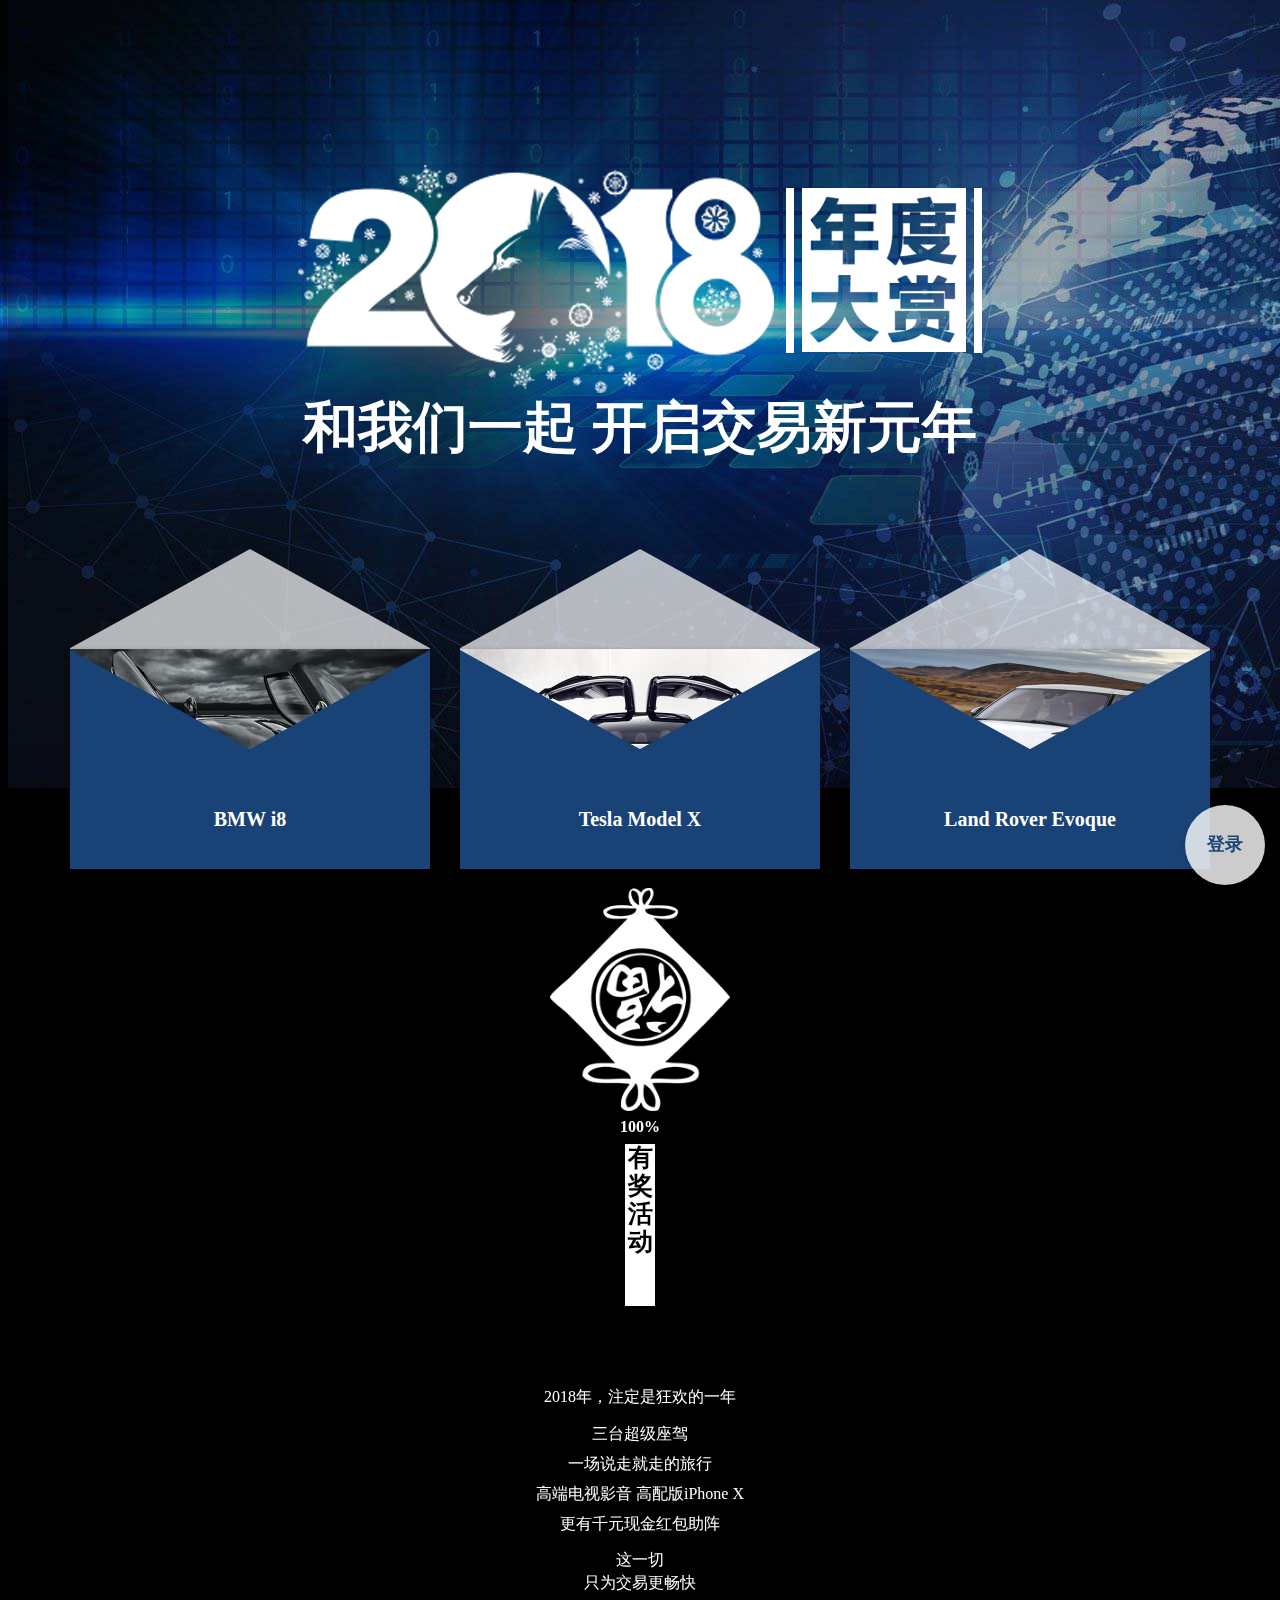
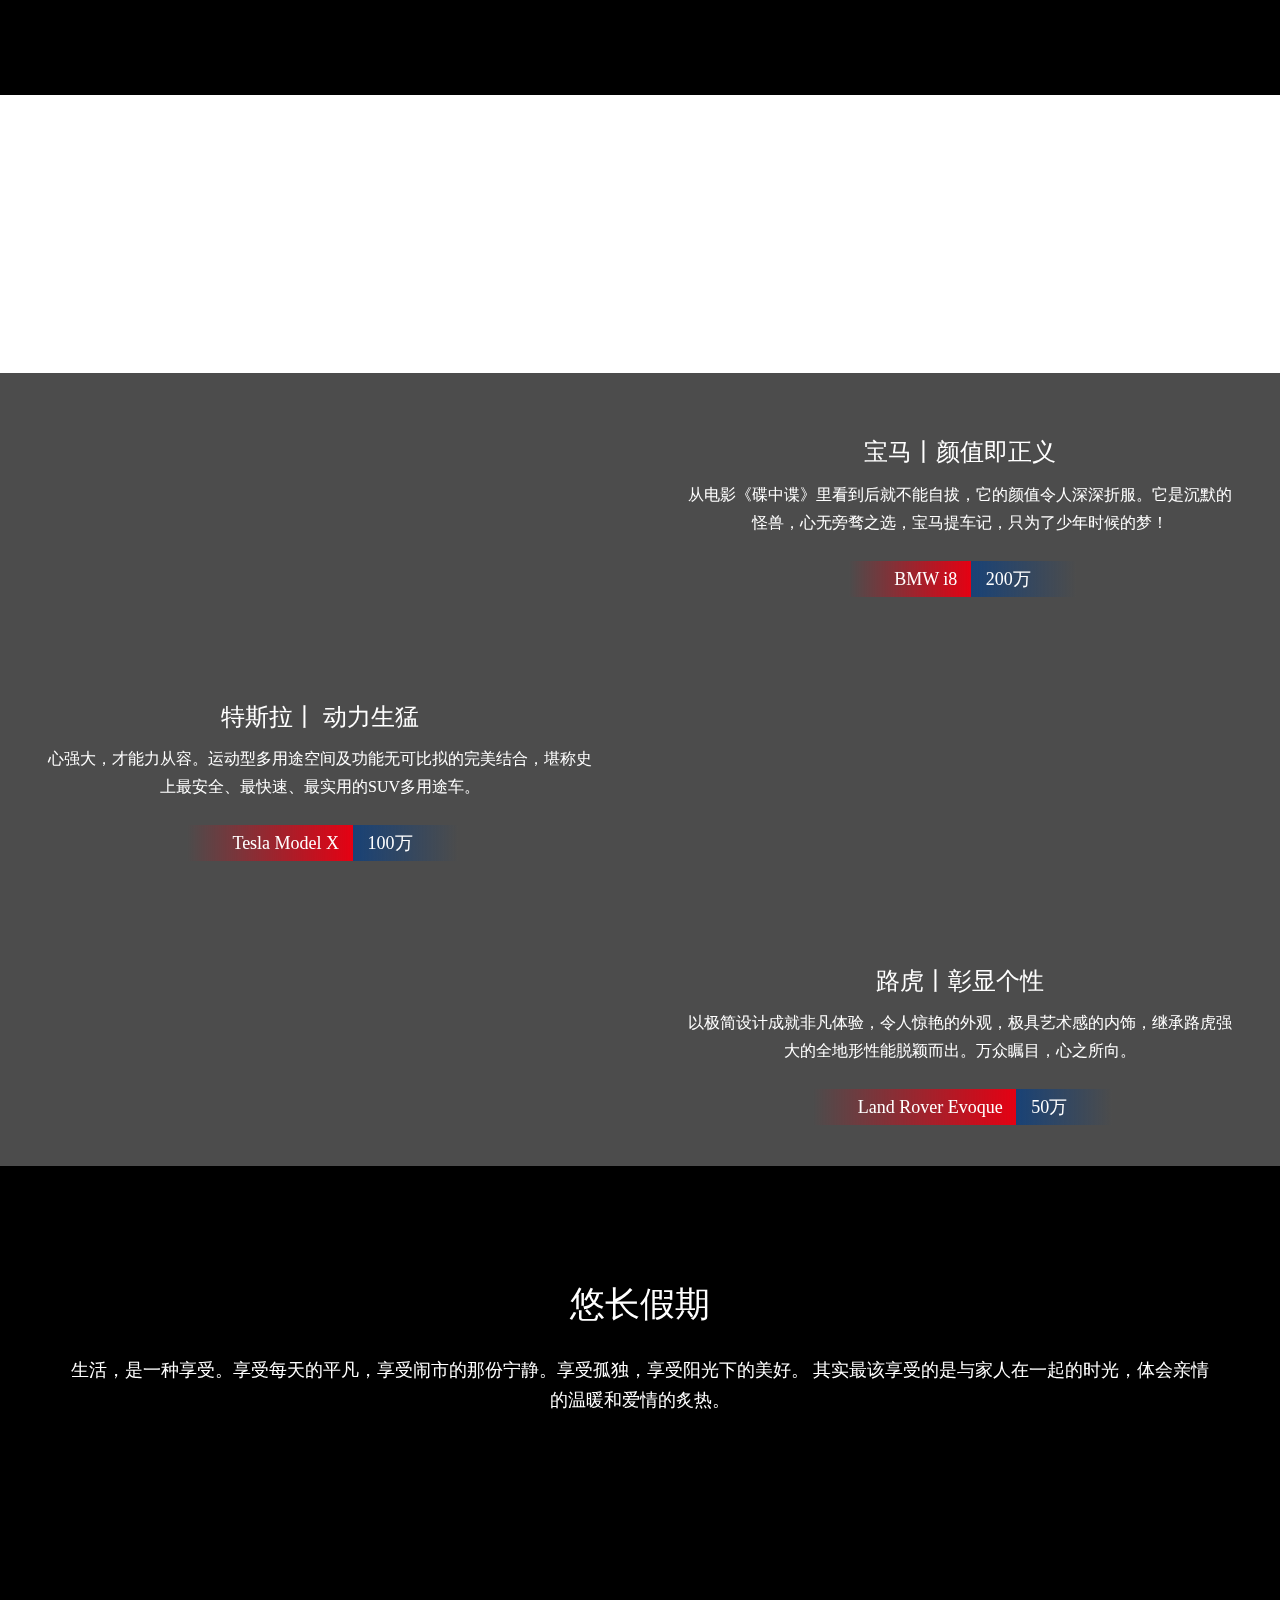
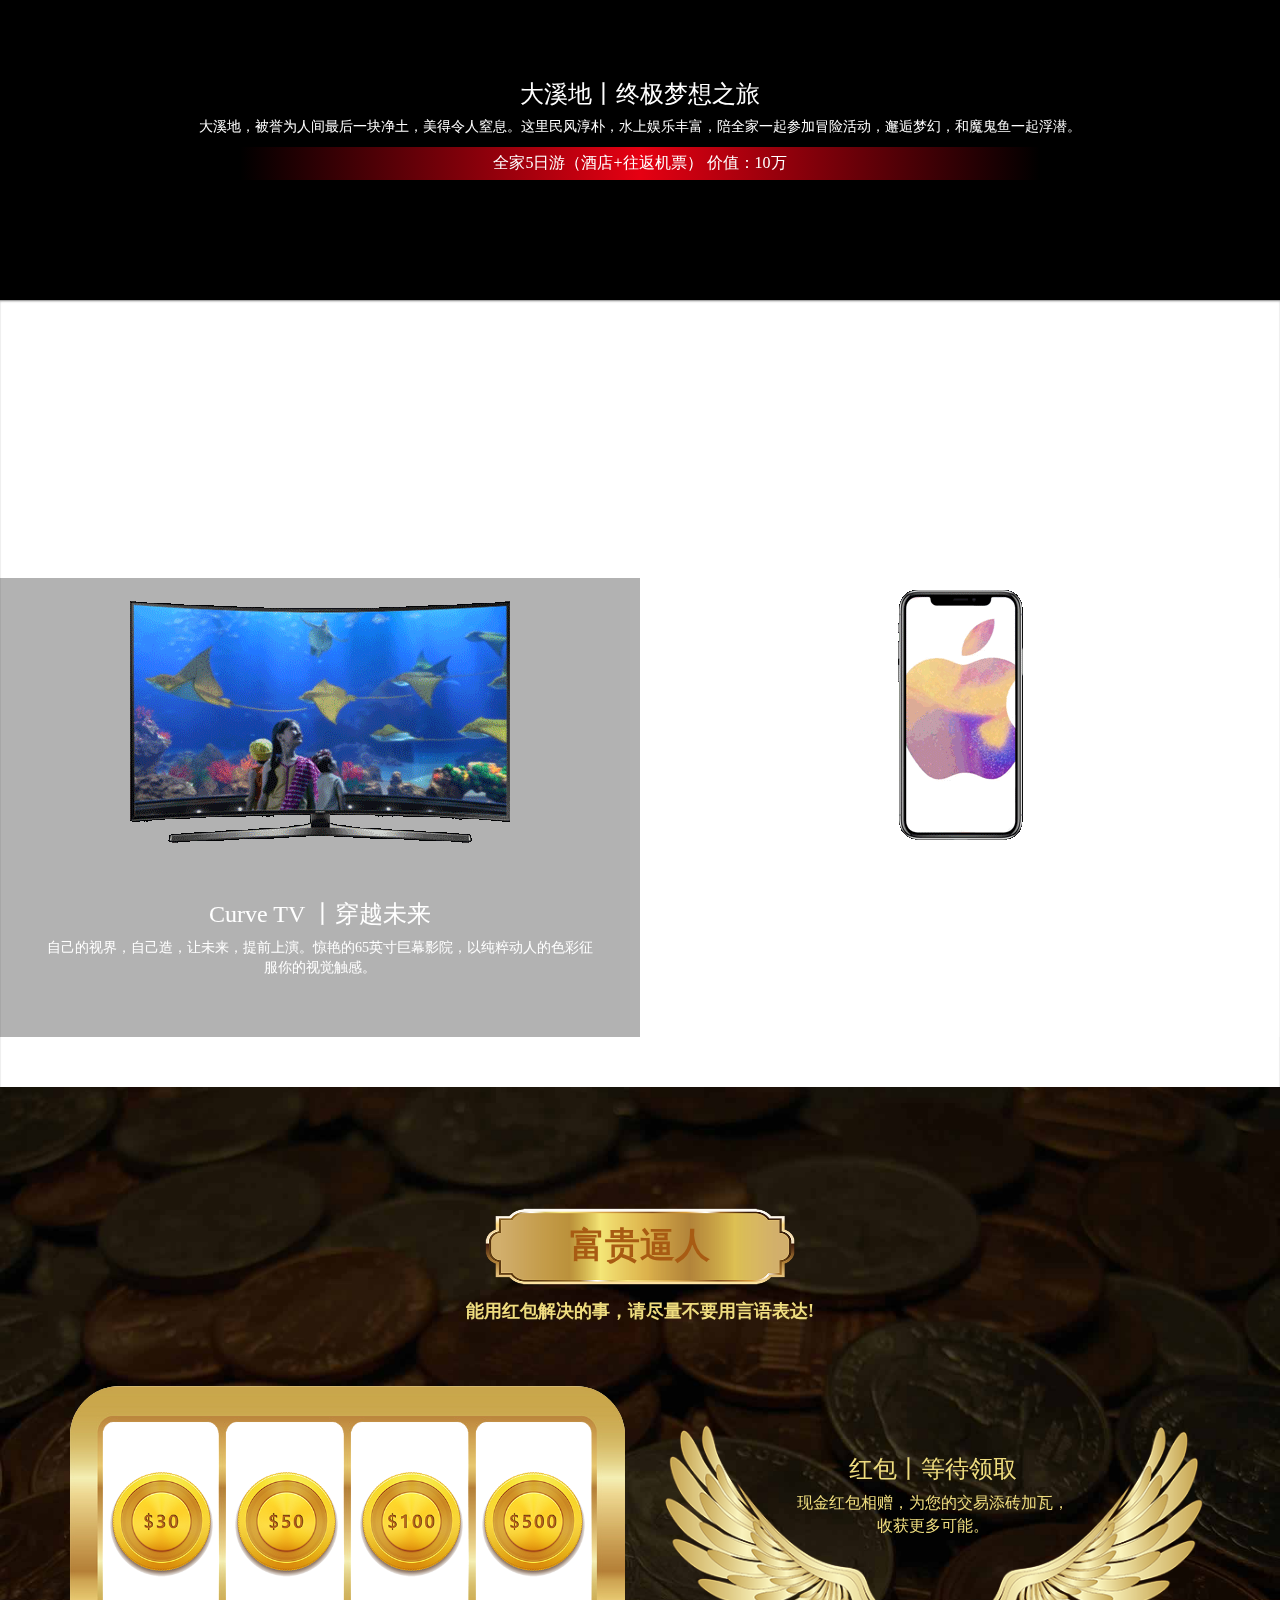
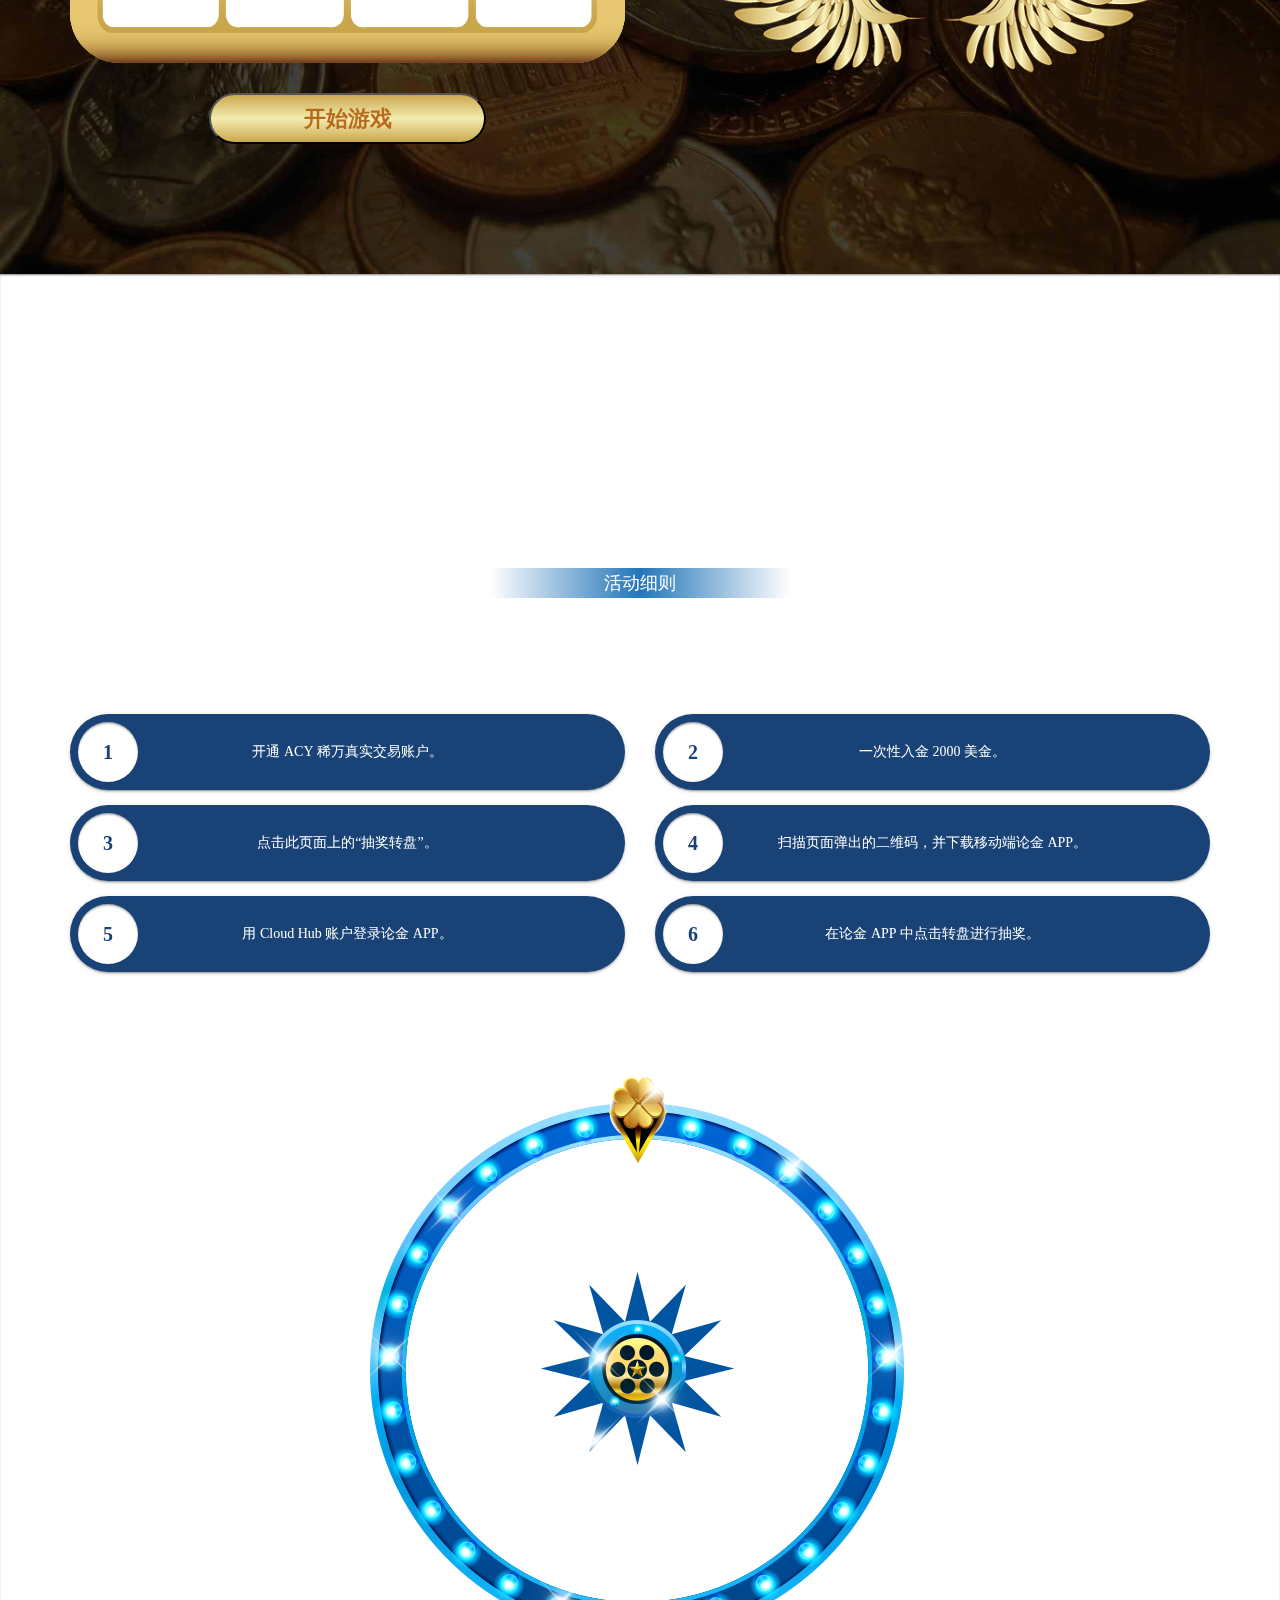
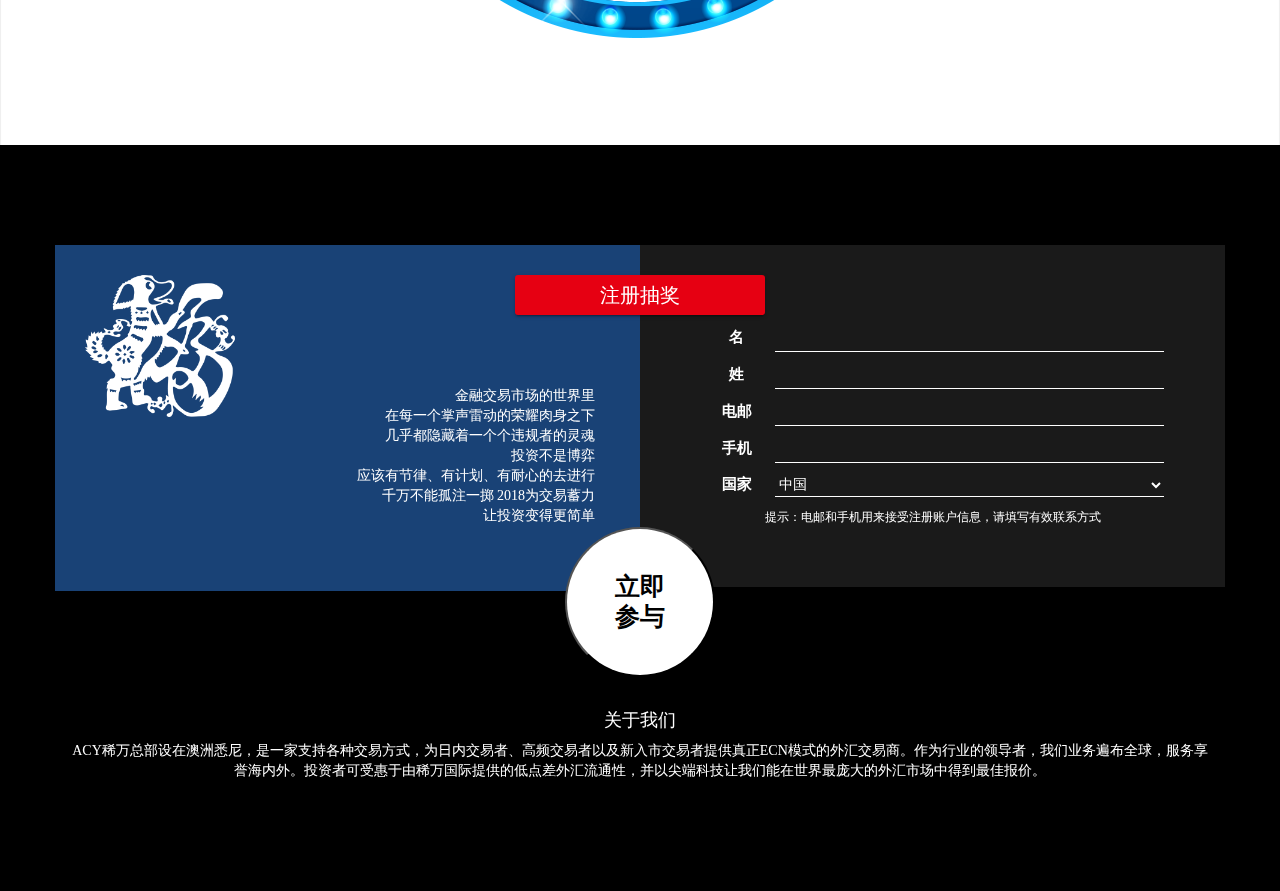
<file: 2018-annual-reward/index.html>
<!DOCTYPE html>
<html>

<head>
    <meta charset="UTF-8">
    <meta name="viewport" content="width=device-width, initial-scale=1.0">
    <link rel="stylesheet" href="https://maxcdn.bootstrapcdn.com/bootstrap/3.3.7/css/bootstrap.min.css">
    <link rel="stylesheet" href="main.css">
    <script src="https://ajax.googleapis.com/ajax/libs/jquery/3.2.1/jquery.min.js"></script>
    <script src="https://maxcdn.bootstrapcdn.com/bootstrap/3.3.7/js/bootstrap.min.js"></script>
    <script type="text/javascript" src="http://api.acytest.com:6001/socket.io/socket.io.js"></script>
    <script src="./app.js"></script>
</head>

<body>

    <section class="section1">
        <video autoplay loop class="hidden-xs">
            <source src="http://1253488992.vod2.myqcloud.com/2e510092vodgzp1253488992/d8e5ffc14564972819198709694/CalEEoac4b0A.mp4" type="video/mp4">
        </video>
        <div class="header">
            <img src="./image/2018.png" alt="">
        </div>
        <h2>和我们一起 开启交易新元年</h2>
        <div class="container">
            <div class="row">
                <div class="col-sm-4 envelop">
                    <div class="envelop-top">
                        <img src="./image/envelop_top.png" alt="" class="img-responsive card">
                    </div>
                    <div class="evelop-bottom">
                        <img src="./image/card1.jpg" alt="" class="img-responsive card">
                        <img src="./image/envelop_bottom.png" alt="" class="img-responsive front">
                        <div class="name">BMW i8</div>
                    </div>
                </div>
                <div class="col-sm-4">
                    <div class="envelop-top">
                        <img src="./image/envelop_top.png" alt="" class="img-responsive">
                    </div>
                    <div class="evelop-bottom">
                        <img src="./image/card2.jpg" alt="" class="img-responsive card">
                        <img src="./image/envelop_bottom.png" alt="" class="img-responsive front">
                        <div class="name">Tesla Model X</div>
                    </div>
                </div>
                <div class="col-sm-4">
                    <div class="envelop-top">
                        <img src="./image/envelop_top.png" alt="" class="img-responsive card">
                    </div>
                    <div class="evelop-bottom">
                        <img src="./image/card3.jpg" alt="" class="img-responsive card">
                        <img src="./image/envelop_bottom.png" alt="" class="img-responsive front">
                        <div class="name">Land Rover Evoque</div>
                    </div>
                </div>
            </div>
        </div>
    </section>
    <section class="section2">
        <div class="fu">
            <img src="./image/fu.png" alt="" class="img-responsive">
        </div>
        <div class="">
            <div class="fu-mid rotate-y">100%</div>
            <div class="fu-bottom">
                有
                <br> 奖
                <br> 活
                <br> 动
            </div>
        </div>
        <div class="description">
            <div>
                2018年，注定是狂欢的一年
            </div>
            <ul>
                <li>三台超级座驾</li>
                <li>一场说走就走的旅行</li>
                <li>高端电视影音 高配版iPhone X</li>
                <li>更有千元现金红包助阵</li>
            </ul>
            <div>
                这一切
            </div>
            <div>
                只为交易更畅快
            </div>
        </div>
    </section>
    <section class="reward speed">
        <div class="container">
            <h2>速度与激情</h2>
            <h4>这是一种优质生活方式的表达、一种格调与品位的象征、一种风格的追求，更是一种生活态度。拥有它才能驾驭它！</h4>
        </div>

        <div class="row">
            <div class="col-md-6">
                <video loop class="videoshow hidden-xs">
                    <source src="http://1253488992.vod2.myqcloud.com/2e510092vodgzp1253488992/c2128b024564972819238688892/QE5a9AN76VgA.mp4" type="video/mp4">
                </video>
                <img src="./image/card1.jpg" alt="" class="img-responsive hidden-sm hidden-md hidden-lg">
            </div>
            <div class="col-md-6">
                <div class="word">
                    <h3>宝马丨颜值即正义</h3>
                    <p>
                        从电影《碟中谍》里看到后就不能自拔，它的颜值令人深深折服。它是沉默的怪兽，心无旁骛之选，宝马提车记，只为了少年时候的梦！
                    </p>
                    <div>
                        <span class="item">BMW i8</span>
                        <span class="price">200万</span>
                    </div>
                </div>
            </div>
        </div>
        <div class="row">
            <div class="col-md-6 hidden-sm hidden-xs">
                <div class="word">
                    <h3>特斯拉丨 动力生猛</h3>
                    <p>
                        心强大，才能力从容。运动型多用途空间及功能无可比拟的完美结合，堪称史上最安全、最快速、最实用的SUV多用途车。
                    </p>
                    <div>
                        <span class="item">Tesla Model X</span>
                        <span class="price">100万</span>
                    </div>
                </div>
            </div>
            <div class="col-md-6">
                <video loop class="videoshow hidden-xs">
                    <source src="http://1253488992.vod2.myqcloud.com/2e510092vodgzp1253488992/44054d4d4564972819240561951/fpIzApKAKBUA.mp4" type="video/mp4">
                </video>
                <img src="./image/card2.jpg" alt="" class="img-responsive hidden-sm hidden-md hidden-lg">
            </div>
            <div class="col-md-6 hidden-md hidden-lg">
                <div class="word">
                    <h3>特斯拉丨 动力生猛</h3>
                    <p>
                        心强大，才能力从容。运动型多用途空间及功能无可比拟的完美结合，堪称史上最安全、最快速、最实用的SUV多用途车。
                    </p>
                    <div>
                        <span class="item">Tesla Model X</span>
                        <span class="price">100万</span>
                    </div>
                </div>
            </div>
        </div>
        <div class="row">
            <div class="col-md-6">
                <video loop class="videoshow hidden-xs">
                    <source src="http://1253488992.vod2.myqcloud.com/2e510092vodgzp1253488992/c3fa8b3a4564972819238727656/sNjHVme8TvUA.mp4" type="video/mp4">
                </video>
                <img src="./image/card3.jpg" alt="" class="img-responsive hidden-sm hidden-md hidden-lg">
            </div>
            <div class="col-md-6">
                <div class="word">
                    <h3>路虎丨彰显个性</h3>
                    <p>
                        以极简设计成就非凡体验，令人惊艳的外观，极具艺术感的内饰，继承路虎强大的全地形性能脱颖而出。万众瞩目，心之所向。
                    </p>
                    <div>
                        <span class="item">Land Rover Evoque</span>
                        <span class="price">50万</span>
                    </div>
                </div>

            </div>
        </div>
    </section>
    <section class="reward holiday">
        <div class="container">
            <h2>悠长假期</h2>
            <h4>生活，是一种享受。享受每天的平凡，享受闹市的那份宁静。享受孤独，享受阳光下的美好。 其实最该享受的是与家人在一起的时光，体会亲情的温暖和爱情的炙热。</h4>
            <video class="videoshow hidden-xs" loop>
                <source src="http://1253488992.vod2.myqcloud.com/2e510092vodgzp1253488992/4693f4ba4564972819240697477/BocIG4ztOEcA.mp4" type="video/mp4">
            </video>
            <div class="row hidden-sm hidden-md hidden-lg">
                <img src="./image/dxd.jpg" alt="" class="img-responsive">
            </div>

        </div>
        <div></div>
        <div class="description">
            <h3>大溪地丨终极梦想之旅</h3>
            <p>大溪地，被誉为人间最后一块净土，美得令人窒息。这里民风淳朴，水上娱乐丰富，陪全家一起参加冒险活动，邂逅梦幻，和魔鬼鱼一起浮潜。 </p>
            <div class="highlight">全家5日游（酒店+往返机票） 价值：10万</div>
        </div>
        <!-- <div class="wave wave-left">
            <div class="layer">
                <span class="no1">
                    <img src="./image/wave.png" alt="">
                </span>
                <span class="no2">
                    <img src="./image/wave.png" alt="">
                </span>
                <span class="no3">
                    <img src="./image/wave.png" alt="">
                </span>
            </div>
            <div class="layer layer2">
                <span class="no1">
                    <img src="./image/wave.png" alt="">
                </span>
                <span class="no2">
                    <img src="./image/wave.png" alt="">
                </span>
                <span class="no3">
                    <img src="./image/wave.png" alt="">
                </span>
            </div>
        </div>
        <div class="wave wave-right">
            <div class="layer">
                <span class="no1">
                    <img src="./image/wave.png" alt="">
                </span>
                <span class="no2">
                    <img src="./image/wave.png" alt="">
                </span>
                <span class="no3">
                    <img src="./image/wave.png" alt="">
                </span>
            </div>
            <div class="layer layer2">
                <span class="no1">
                    <img src="./image/wave.png" alt="">
                </span>
                <span class="no2">
                    <img src="./image/wave.png" alt="">
                </span>
                <span class="no3">
                    <img src="./image/wave.png" alt="">
                </span>
            </div>
        </div> -->
    </section>
    <section class="reward life">
        <div class="container">
            <h2>生活大爆炸</h2>
            <h4>科技的进步总是需要一些幻想，那些看似不合实际的想法，往往就是通向未来的钥匙。“梦想还是要有的，万一实现了呢？”</h4>
        </div>
        <div class="row">
            <div class="col-md-6 tv">
                <img src="./image/TV.gif" alt="" class="img-responsive">
                <div class="word">
                    <h3>Curve TV 丨穿越未来</h3>
                    <p>
                        自己的视界，自己造，让未来，提前上演。惊艳的65英寸巨幕影院，以纯粹动人的色彩征服你的视觉触感。
                    </p>

                </div>
            </div>
            <div class="col-md-6 iphone">
                <img src="./image/iphone.gif" alt="" class="img-responsive ">

                <div class="word">
                    <h3>iPhone X 丨十年之约</h3>
                    <p>
                        你好，未来，此刻想与您遇见。最新科技动力，弹指间把握最新科技动态，快人一步享受流畅体验。
                    </p>
                </div>
            </div>
        </div>
    </section>
    <section class="reward money">
        <div class="container">
            <h2>富贵逼人</h2>
            <h4>能用红包解决的事，请尽量不要用言语表达!</h4>
            <div class="row">
                <div class="col-md-6">
                    <div class="game">
                        <img src="./image/border.png" alt="" class="img-responsive">
                        <div class="border">
                            <img src="./image/border.png" alt="" class="img-responsive">
                        </div>
                        <div class="col col1">
                            <img src="./image/30.png" alt="" class="img-responsive">
                            <img src="./image/100.png" alt="" class="img-responsive">
                            <img src="./image/500.png" alt="" class="img-responsive">
                        </div>
                        <div class="col col2">
                            <img src="./image/50.png" alt="" class="img-responsive">
                            <img src="./image/100.png" alt="" class="img-responsive">
                            <img src="./image/500.png" alt="" class="img-responsive">
                        </div>
                        <div class="col col3">
                            <img src="./image/100.png" alt="" class="img-responsive">
                            <img src="./image/100.png" alt="" class="img-responsive">
                            <img src="./image/500.png" alt="" class="img-responsive">
                        </div>
                        <div class="col col4">
                            <img src="./image/500.png" alt="" class="img-responsive">
                            <img src="./image/100.png" alt="" class="img-responsive">
                            <img src="./image/500.png" alt="" class="img-responsive">
                        </div>
                    </div>
                    <div>
                        <button class="start-game">开始游戏</button>
                        <button class="stop-game" style="display:none;">停</button>
                    </div>

                </div>
                <div class="col-md-6">
                    <div class="word">
                        <h3>红包丨等待领取</h3>
                        <p>现金红包相赠，为您的交易添砖加瓦，收获更多可能。</p>

                        <img class="coins2" src="./image/coins2.png" alt="">
                    </div>

                </div>
            </div>
        </div>
    </section>
    <section class="reward process">
        <div class="container">
            <h2>100%有奖活动</h2>
            <h4>凡是每月第一次入金 2,000美金的客户均可进行抽奖！
                <br/> 每人每月可抽奖一次，
                <br/> 心动不如行动，马上开启大奖之旅！
                <br/>
            </h4>
            <div class="terms">
                <h4 data-toggle="collapse" data-target=".detail">活动细则</h4>
                <div class="detail collapse">
                    <h5>年度大赏活动细则</h5>
                    <ul>
                        <li>所有使用银联一次性入金2000美金（或同等金额）以上的交易者均可参加本活动，每月最多可参与一次。</li>
                        <li>活动开始日期为2018年2月1日，截止日期为2018年12月31日。</li>
                        <li>所有参与者均有100%的中奖机会，抽中奖品后会收到相应的邮件通知。</li>
                        <li>抽奖次数会于每月最后1个自然日清空，不累计至下月。</li>
                        <li>ACY稀万 保留活动最终解释权。</li>
                    </ul>
                    <h5>奖品领取细则</h5>
                    <ul>
                        <li>抽中“BMW-i8”、 “Tesla-Model X”、“Land Rover-Evoque”、 “Samsung 65寸 Curve TV”、 “iPhone X 256G”的交易者，需在3个工作日内回复邮件，确认中奖信息。ACY稀万
                            会在收到您回复邮件后的3个工作日内与您联系，并核实兑换奖品， 如3个工作日内无法联系到中奖者，奖品作废。 在活动开始前ACY稀万 并未订购或拥有该奖品，活动截止时，如ACY稀万 无法获得该奖品，会以同等价值结算至中奖者的交易账户中。</li>
                        <li>抽中“大溪地5日豪华游”的交易者需在确认奖项后的“6个月内”出行大溪地，在此之前的门票和酒店住宿均可凭发票报销，最高上限为100,000人民币。</li>
                        <li>抽中“500美元赠金”，“100美元赠金”，“50美元赠金”及“30美元赠金”的交易者，ACY稀万 会于3个工作日内将对应金额结算至您的交易主账户中，赠金可出金。</li>
                    </ul>
                    <ul class="general">
                        <li>凡是每月第一次入金 2000 美金（或同等金额）客户均可进行一次抽奖！</li>
                        <li>ACY稀万 的最低出金金额为50美金。</li>
                        <li>对于客户、代理、或任何有关人员，如ACY稀万 认为（无需解释）滥用活动条款，有权关闭、撤销客户和代理权益。</li>
                    </ul>
                    <div>
                        对于所有参与活动者， ACY稀万 保持随时更改活动政策的条款和权利。任何条款变动 ACY稀万 将通过电子邮件或官方网站发出告示通知所有客户。 如果客户未能定期查看邮件或者官方网站而造成有所损失，ACY稀万 将不承担任何责任。 ACY稀万 保留活动最终解释权。
                    </div>
                    <div data-toggle="collapse" data-target=".detail" class="termclose">
                        <img src="./image/close.png" alt="">
                    </div>
                </div>
            </div>

            <h3>抽奖流程</h3>
            <div class="row">
                <div class="col-md-6">
                    <div class="box">
                        <div class="number midbox">
                            <div class="midcontent">1</div>
                        </div>
                        <div class="word  midbox">
                            <div class="midcontent">
                                开通 ACY 稀万真实交易账户。
                            </div>
                        </div>
                    </div>
                </div>
                <div class="col-md-6">
                    <div class="box">
                        <div class="number midbox">
                            <div class="midcontent">2</div>
                        </div>
                        <div class="word  midbox">
                            <div class="midcontent">
                                一次性入金 2000 美金。
                            </div>
                        </div>
                    </div>
                </div>
                <div class="col-md-6">
                    <div class="box">
                        <div class="number midbox">
                            <div class="midcontent">3</div>
                        </div>
                        <div class="word  midbox">
                            <div class="midcontent">
                                点击此页面上的“抽奖转盘”。
                            </div>
                        </div>
                    </div>
                </div>
                <div class="col-md-6">
                    <div class="box">
                        <div class="number midbox">
                            <div class="midcontent">4</div>
                        </div>
                        <div class="word  midbox">
                            <div class="midcontent">
                                扫描页面弹出的二维码，并下载移动端论金 APP。
                            </div>
                        </div>
                    </div>
                </div>
                <div class="col-md-6">
                    <div class="box">
                        <div class="number midbox">
                            <div class="midcontent">5</div>
                        </div>
                        <div class="word  midbox">
                            <div class="midcontent">
                                用 Cloud Hub 账户登录论金 APP。
                            </div>
                        </div>
                    </div>
                </div>
                <div class="col-md-6">
                    <div class="box">
                        <div class="number midbox">
                            <div class="midcontent">6</div>
                        </div>
                        <div class="word  midbox">
                            <div class="midcontent">
                                在论金 APP 中点击转盘进行抽奖。
                            </div>
                        </div>
                    </div>
                </div>
            </div>
            <div class="turntable">
                <span class="content"></span>
                <img src="./image/board.png" alt="" class="img-responsive">
                <div class="rotate">
                    <img src="./image/rotate.png" alt="">
                </div>
                </span>
            </div>
        </div>
    </section>
    <section class="footer">
        <div class="container">
            <div class="row">
                <div class="col-md-6 description">
                    <img src="./image/dog.png" alt="" class="hidden-xs">
                    <p>
                        金融交易市场的世界里
                        <br>在每一个掌声雷动的荣耀肉身之下
                        <br>几乎都隐藏着一个个违规者的灵魂
                        <br>投资不是博弈
                        <br>应该有节律、有计划、有耐心的去进行
                        <br>千万不能孤注一掷 2018为交易蓄力
                        <br>让投资变得更简单
                    </p>
                </div>
                <div class="col-md-6 form">
                    <div class="header midbox">
                        <span class="midcontent">
                            注册抽奖
                        </span>
                    </div>
                    <form id="form" method="POST" action="http://apiform.acytest.com/v1/promo-live-account">
                        <div class="line">
                            <label for="">名</label>
                            <span class="input-line">
                                <input type="text" name="first_name" required>
                                <span></span>
                            </span>

                            <div class="message">
                                <img src="./image/error.png" alt="">
                            </div>
                        </div>
                        <div class="line">
                            <label for="">姓</label>
                            <span class="input-line">
                                <input type="text" name="last_name" required>
                                <span></span>
                            </span>
                            <div class="message">
                                <img src="./image/error.png" alt="">
                            </div>
                        </div>
                        <div class="line">
                            <label for="">电邮</label>
                            <span class="input-line">
                                <input type="email" name="email" required>
                                <span></span>
                            </span>
                            <div class="message">
                                <img src="./image/error.png" alt="">
                            </div>
                        </div>
                        <div class="line">
                            <label for="">手机</label>
                            <span class="input-line">
                                <input type="tel" name="phone" required>
                                <span></span>
                            </span>
                            <div class="message">
                                <img src="./image/error.png" alt="">
                            </div>
                        </div>
                        <div class="line">
                            <label for="">国家</label>
                            <select name="country" id="">
                                <option value="China">中国</option>
                                <option value="Australia">澳大利亚</option>
                                <option value="Malaysia">马来西亚</option>
                                <option value="Taiwan">台湾（中国）</option>
                                <option value="Hong Kong">香港（中国）</option>
                                <option value="Macau">澳门（中国）</option>
                                <option value="Singapore">新加坡</option>
                                <option value="Indonesia">印度尼西亚</option>
                            </select>
                        </div>
                        <input type="hidden" name="email_lang" value="chinese">
                        <input type="hidden" name="refer" value="abc">
                        <input type="hidden" name="affilate_url" value="abc">
                        <input type="hidden" name="Accept_Language" value="zh" />
                        <input type="hidden" name="request_host" value="https://cn.acy.com">

                        <small>提示：电邮和手机用来接受注册账户信息，请填写有效联系方式</small>
                        <div class="clearfix"></div>
                        <button type="button" id="submit">
                            <span class="midcontent">立即
                                <br/>参与</span>
                        </button>
                    </form>

                </div>
            </div>
            <div class="about-us">
                <h4>关于我们</h4>
                <p>ACY稀万总部设在澳洲悉尼，是一家支持各种交易方式，为日内交易者、高频交易者以及新入市交易者提供真正ECN模式的外汇交易商。作为行业的领导者，我们业务遍布全球，服务享誉海内外。投资者可受惠于由稀万国际提供的低点差外汇流通性，并以尖端科技让我们能在世界最庞大的外汇市场中得到最佳报价。</p>
            </div>
        </div>

    </section>
    <div class="login-button midbox">
        <span class="midcontent">登录</span>
    </div>
    <div class="logged" style="display:none">
        您好，
        <span class="name"></span>！您还有
        <span class="number"></span> 次抽奖机会。
        <span class="logout">（退出）</span>
    </div>
    <div class="popup midbox popup-log" style="display:none">
        <div class="midcontent">
            <h3 class="gameword" style="display:none">快来入金抽奖吧！</h3>
            <div class="login">
                <h2>登录抽奖</h2>
                <small>100%中奖，每人每月最多可抽取一次</small>

                <div class="pb-10">
                    <label for="">邮箱</label>
                    <input type="text" placeholder="Cloud Hub 注册邮箱" id="logid">
                </div>
                <div class="pb-10">
                    <label for="">密码</label>
                    <input type="password" id="logpassword">
                </div>
                <small class="logerror" style="display:none">用户名或密码错误</small>

                <div class="buttons">
                    <button type="button" class="log">登录抽奖</button>
                    <button class="account" type="button">注册</button>
                    <button class="cancel" type="button">关闭</button>
                </div>
            </div>
            <div class="gamebutton" style="display:none">先测测手气</div>
            <div class="inprocess" style="display:none">
                <a class="midbox">
                    <span class="midcontent">立即
                        <br/>抽奖</span>
                </a>
            </div>
        </div>
    </div>

    <div class="popup midbox popup-deposit" style="display:none">
        <div class="midcontent">
            <div class="deposit">
                <h2>抱歉，您还没有入金。</h2>
                <div>银联一次性入金2,000美元（或同等金额）以上可参与一次抽奖，100%中奖。</div>
                <a type="button" class="button todeposit" href="https://secure.cloudhubpanel.com/#/fund-manager/deposite-funds" target="_blank">立即入金</a>
                <button type="button" class="button cancel">关闭</button>
            </div>
        </div>
    </div>

    <div class="popup midbox popup-code" style="display:none">
        <div class="midcontent">
            <div class="code">
                <img src="./image/code.png" alt="" class="img-responsive">
                <h4>请扫描二维码，下载最新版论金APP</h4>
            </div>

        </div>
    </div>
    <div class="popup midbox popup-win" style="display:none">
        <div class="midcontent">
            <div class="win">
                <img src="./image/win.png" alt="" width="300">
                <div class="word">
                </div>
            </div>
        </div>
    </div>
</body>
<script>
    var wsHost = 'http://api.acytest.com:6001';
    var HOST = 'http://api.acytest.com/v1';
</script>
<script src="main.js"></script>

</html>
</file>
<file: 2018-annual-reward/main.css>
body {
    font-family: Microsoft YaHei;
    color:#252525;
    background:url('./image/bg.jpg') fixed;
}
section {
    padding:100px 0;
    color:#fff;
    text-align: center;
}
.section1 {
    /* background:url('./image/bg.jpg') fixed; */
    padding-top:150px;
}
.section1 h2 {
    font-weight: 900;
    font-size:55px;
    margin-top:-10px;
}

.section1 video {
    height: 100%;
    position: fixed;
    left:0;
    top:0;
    z-index: -1;
}

@media screen and (min-width: 1450px) {
    .section1 video {
        width:100%;
        height:auto;
    }
}

.section1 .header img {
    margin: 15px auto;
    max-width:90%;   
}

.section1 .envelop {
    position: relative;
    z-index: 10px;
}

.section1 .envelop-top img {
    margin:80px auto 0;
}
.section1 .evelop-bottom {
    margin:0 auto;
    max-width: 360px;
    background:rgba(255,255,255,0.75);
    padding-bottom: 61%;
    position: relative;
}

.section1 .evelop-bottom .card {
    position: absolute;
    top:0;
    transition: all 0.7s;
    box-shadow: 0 3px 1px -2px rgba(0,0,0,.2), 0 2px 2px 0 rgba(0,0,0,.14), 0 1px 5px 0 rgba(0,0,0,.12);
}

.section1 .evelop-bottom:hover .card {
    top: -150px;
}

.section1 .evelop-bottom .front {
    position: absolute;
    box-shadow: 0 3px 1px -2px rgba(0,0,0,.2), 0 2px 2px 0 rgba(0,0,0,.14), 0 1px 5px 0 rgba(0,0,0,.12);
}

.section1 .evelop-bottom .name {
    position: absolute;
    width:100%;
    bottom: 30px;
    font-size: 20px;
    font-weight: 700;
    padding:5px 0;    
    text-shadow: inset 0 3px 1px -2px rgba(0,0,0,.2),inset 0 2px 2px 0 rgba(0,0,0,.14),inset 0 1px 2px 0 rgba(0,0,0,.12);
}

.section1 .evelop-bottom:hover .name {
    background:linear-gradient(to right, transparent, #e60012,transparent);
}

@media screen and (max-width: 767px) {
    .section1 h2 {
        font-size:45px;
        padding:0 15px;
    }

    .section1 .evelop-bottom {
        height:200px;
        padding-bottom: 0;
    }
}


.section2 {
    background:#000;
    margin-top:-180px;
    font-size: 16px;
}

.section2 .fu {
    width:180px;
    margin: auto;
}

.section2 .fu-mid {
    font-weight: 900;
    padding:5px;
}

.section2 .fu-bottom {
    margin: auto;
    background:#fff;
    color:#000;
    font-weight: 900;
    width:30px;
    font-size:25px;
    line-height:28px;
    padding-bottom: 50px;
    cursor: pointer;
    transition: all 0.5s;
}

.section2 .fu-bottom:hover {
    -webkit-transform: rotateY(360deg);
    -moz-transform: rotateY(360deg);
    -o-transform: rotateY(360deg);
    -ms-transform: rotateY(360deg);
    transform: rotateY(360deg);
}
.section2 .description {
    margin-top:80px;
}
.section2 ul {
    margin-top:10px;
    list-style: none;
    padding-left: 0;
    line-height: 30px;
}

.section2 ul li {
    max-width:500px;
    margin:auto;
    transition: all 0.3s;
}

.highlight {
    background:linear-gradient(to right, transparent, #e60012,transparent);
}

.reward h2{
    font-size: 35px;
    margin-bottom:30px;
}
.reward h4 {
    margin-bottom:60px;
    line-height: 30px;
}

.speed {
    background:url('./image/speed-kills.jpg') fixed;
    background-size: cover;
    padding-bottom: 0;
}

.speed .row {
 background:rgba(0,0,0,0.7);
 margin-left: 0;
 margin-right:0;  
}

.speed .col-md-6 {
    padding:0;
}

.speed video {
    width:100%;
}

.speed .word{
    padding:0 15px;
    padding-top:8%;
    padding-bottom: 45px;
}

.speed .word h3 {
    margin:15px 0;
}

.speed .word p {
    font-size:16px;
    padding:0 30px;
    line-height: 28px;
    margin-bottom: 30px;
}
.speed .word .item {
    background: linear-gradient(to right, transparent, #e60012);
    padding:8px 15px 8px 45px;
    font-size:18px;
}
.speed .word .price {
    background: linear-gradient(to right, #194276, transparent);
    padding:8px 45px 8px 15px;
    font-size:18px;
    margin:-5px;
}

@media screen and (min-width: 1400px) {
    .speed .word{
        padding-top:12%;
    }
    .speed .word h3 {
        font-size: 30px;
        margin:30px 0;
    }
}

.holiday {
    background:#000;
    position: relative;
    overflow: hidden;
    padding-bottom: 50px;
}
.holiday video {
    width:100%;
}
.holiday .description {
    padding:30px 0 70px;
}
.holiday .highlight {
    padding:5px;
    margin:auto;
    font-size:16px;
    max-width:800px;
}

.holiday .wave {
    position: absolute;
    bottom:-30px;
    left:-20%;
    width:100%;
    opacity: 0.2;
}

.holiday .wave .layer {
    position: relative;
    
}

.holiday .wave .layer .no1 {
    position: absolute;
    bottom: 0;
    left:0;
}
.holiday .wave .layer .no2 {
    position: absolute;
    bottom: 0;
    left:-1200px;
}
.holiday .wave .layer .no3 {
    position: absolute;
    bottom: 0;
    left:1500px;
}

.holiday .wave .layer2 {
    margin-left:-500px;
}
.holiday .wave .layer img {
    height:350px;
}
.holiday .wave .layer2 img {
    height:250px;
}
.holiday .wave.wave-right .layer img {
    height:550px;
}

.holiday .wave.wave-right .layer2 img {
    height:380px;
}

.life {
    background:url('./image/bg-life.jpg') fixed;
    background-size: cover;
    padding-bottom: 50px;
    box-shadow:inset 0 3px 1px -2px rgba(0,0,0,.2),inset 0 2px 2px 0 rgba(0,0,0,.14),inset 0 1px 2px 0 rgba(0,0,0,.12);
}

.life .row {
    margin-left: 0;
    margin-right:0;
}

.life .tv {
    background:rgba(0,0,0,0.3);
    overflow: auto;
}
.life img {
    margin: 0 auto;
    max-height: 350px;
}

.life .word {
    margin-top:30px;
    margin-bottom:30px;
    height:106px;
    padding:0 30px;
}

.life .iphone {
    background:rgba(255,255,255,0.3);
    height:459px;
    overflow: auto;
}

.money {
    background:url('./image/coins.jpg');
    background-size: cover;
    color:#efdd7f;
}
.money h2 {
    background:url('./image/gold.png') center no-repeat;
    background-size: auto 100%;
    padding:20px 0;
    color:#a85b13;
    font-weight: 900;
    margin-bottom: 0;    
}

.money h4 {
    
    font-weight: 700;
}

.money .game {    
    background:#fff;
    border-radius: 50px;
    position: relative;
    overflow: hidden;
}

.money .game .border {
    position: absolute;
    width:100%;
    top:0;
    left:0;
    z-index: 3;
}
.money .game .col {
    position: absolute;
    width:23%;
    top:26%;
    z-index: 1;
}

.money .game .col img {
    padding-bottom: 30%;
}

.money .game .col1 {
    left:5%;
}

.money .game .col1:hover {
    top: 125%;
}

.money .game .col2 {
    left:27.5%;
}
.money .game .col3 {
    left:50%;
}
.money .game .col4 {
    left:72%;
}
.money button {
    margin:30px;
    padding:8px 30px;
    width:50%;
    color:#b8691c;
    font-size: 22px;
    font-weight: 700;
    background:linear-gradient(#cba84e, #f2ecb0,#cba84e);
    border-radius: 30px;

}
.money button:hover {
    background:linear-gradient(#e5c56e, #cba84e,#f2ecb0);
    
}
.money .word {
    padding:50px 0 140px;
    position: relative;
}

.money .word p {
    font-size: 16px;
    max-width:280px;
    margin:auto;
}

.money .word .coins1{
    position: absolute;
    width:150px;
    left:0;
    bottom: 0;
}
.money .word .coins2{
    position: absolute;
    left:0;
    bottom: 0;
    width:100%;
}

.process {
    background:url('./image/bg-process.jpg') fixed;
    background-size: cover;
    box-shadow:inset 0 3px 1px -2px rgba(0,0,0,.2),inset 0 2px 2px 0 rgba(0,0,0,.14),inset 0 1px 2px 0 rgba(0,0,0,.12);
}

.process h4 {
    margin-bottom: 0;
}

.process .terms {
    margin-bottom: 60px;
    
}

.process .terms h4 {
    max-width:300px;
    margin: 15px auto;
    background:linear-gradient(to right, transparent, #2375b9,transparent);
    cursor: pointer;
}

.process .terms .detail {
    text-align: left;
    padding:30px 15px;
    border:1px solid #fff;
    box-sizing: border-box;
    background:#194276;
    box-shadow: 0 3px 1px -2px rgba(0,0,0,.2), 0 2px 2px 0 rgba(0,0,0,.14), 0 1px 5px 0 rgba(0,0,0,.12);
}

.process .terms .detail h5 {
    font-size: 22px;
    text-align: center;
    margin-bottom: 15px;
}

.process .terms .detail ul {
    margin-bottom: 15px;
    padding-left:30px;
}

.process .terms .detail ul.general {
    list-style-type: circle;
}

.process .terms .detail li {
    margin-bottom: 5px;
}

.process .terms .detail li:hover {
    background:linear-gradient(to right,  #2375b9,transparent);
}

.process .terms img {
    margin:auto;
    display: block;
    width:100px;
}
.process .box {
    background:#194276;
    border-radius: 40px;
    padding:10px;
    margin-bottom: 15px;
    position: relative;
    transition: all 0.3s;
    box-shadow: 0 3px 1px -2px rgba(0,0,0,.2), 0 2px 2px 0 rgba(0,0,0,.14), 0 1px 5px 0 rgba(0,0,0,.12);
}

.process h3 {
    margin-bottom: 30px;
}

.process .box .number {
    position: absolute;
    left:8px;
    top:8px;
    height:60px;
    width:60px;
    background:#fff;
    border-radius: 30px;
    color:#194276;
    font-size:20px;
    font-weight: 900;
    transition: all 0.7s;
    box-shadow:inset 0 3px 1px -2px rgba(0,0,0,.2),inset 0 2px 2px 0 rgba(0,0,0,.14),inset 0 1px 2px 0 rgba(0,0,0,.12);
    text-shadow: 0 3px 1px -2px rgba(0,0,0,.2), 0 2px 2px 0 rgba(0,0,0,.14), 0 1px 5px 0 rgba(0,0,0,.12);
}

.process .box:hover {
    font-size:16px;
    background:rgba(25,66,118,0.5);
}
.process .box:hover .number {    
    background:#d4e7ff;
    -webkit-transform: rotateY(360deg);
    -moz-transform: rotateY(360deg);
    -o-transform: rotateY(360deg);
    -ms-transform: rotateY(360deg);
    transform: rotateY(360deg);

}

.process .word {
    height:56px;
    padding-left:65px;
    padding-right:65px;
    box-sizing: border-box;
    width:100%;
}

.process .turntable {
    margin-top:60px;
    position:relative;
    z-index: 5;
}

@media screen and (max-width: 667px) {
    .process .turntable {
        width:95%;
        margin:auto;
    }
}

.process .turntable img {
    margin:auto;
}

.process .turntable .rotate {
    position: absolute;
    z-index: -1;
    text-align: center;
    width:100%;
    height: 100%;
    bottom: -15%;
    
}
.process .turntable .rotate img {
    margin: auto;
    height:78%;
}

.footer {
    background:#000;
}
.footer .description {
    background:#194276;
    padding:30px 15px;
    height:346px;
    position: relative;
}

.footer .description img {
    width:150px;
    position: absolute;
    left:30px;
    top:30px;
    
}
.footer .description p {
    text-align: right;
    padding:15px;
    position: absolute;
    bottom:40px;
    right:30px;
}

.footer .form {
    background:rgba(255,255,255,0.1);
    padding:80px 15px 60px;
    position: relative;
}

.footer .form .header {
    background:#e60012;
    position: absolute;
    left:-125px;
    top:30px;
    font-size: 20px;
    height:40px;
    width:250px;
    border-radius: 3px;
    box-shadow: 0 3px 1px -2px rgba(0,0,0,.2), 0 2px 2px 0 rgba(0,0,0,.14), 0 1px 5px 0 rgba(0,0,0,.12);
}

.footer .form label {
    display: inline-block;
    box-sizing: border-box;
    width:70px;
    margin-bottom: 0;
    font-size:15px;
    
}

.footer .form input {
    display: inline-block;
    box-sizing: border-box;
    width:70%;
    background:transparent;
    border:transparent;
    border-bottom:1px solid #fff;
    padding: 3px 20px 3px 0;
    -webkit-transition: all 0.3s 0.3s;
    -moz-transition: all 0.3s 0.3s;
    transition: all 0.3s 0.3s;
}

.footer .form select {
    width:70%;
    background:transparent;
    border:transparent;
    border-bottom:1px solid #fff;
    padding:3px 0;
}

.footer .form select option {
    color:#444;
}

.footer .form input:focus {
    outline: none;
    border-bottom:transparent solid #fff;

}

.footer .form .input-line {
    position: relative;
}
.footer .form input + span {
    position: absolute;
    bottom:-7px;
    left:50%;
    width:0;
    height:3px;
    background:#fff;
    z-index: 5;
    -webkit-transition: all 0.3s;
    -moz-transition: all 0.3s;
    transition: all 0.3s;
}

.footer .form input:focus + span {
    left:0;
    width:100%;
}

.footer .form .line {
    position: relative;
    padding-bottom: 10px;
}

.footer .form .line .message {
    position: absolute;
    right:8%;
    top:-3px;
    display: none;    
}

@media screen and (max-width: 480px){
    .footer .form .line .message {
        right:5%;
    }
}

.footer .form .line .message img {
    width:25px;
}



.footer .form button {
    background:#fff;
    color:#000;
    font-size: 25px;
    line-height: 120%;
    font-weight: 900;
    height:150px;
    width:150px;
    border-radius: 80px;
    position: absolute;
    left:-75px;
    bottom: -90px;
}

.footer .form button:active {
    outline: none;
}

.footer .form button:hover {
    background:#194276;
    color:#fff;
}

.footer .about-us {
    margin-top: 120px;
}

@media screen and (max-width: 991px) {
    .footer .form .header {
        left:50%;
        margin-left:-125px;
    }
    .footer .form button {
        left:50%;
        bottom:-100px;
        margin-left:-75px;
    }
    
}


.login-button {
    position: fixed;
    z-index: 30;
    cursor: pointer;
    right:15px;
    bottom: 15px;
    background:rgba(255,255,255,0.8);
    color:#194376;
    width:80px;
    height:80px;
    font-size:18px;
    font-weight: 900;
    border-radius: 50px;
    box-shadow: 0 3px 1px -2px rgba(0,0,0,.2), 0 2px 2px 0 rgba(0,0,0,.14), 0 1px 5px 0 rgba(0,0,0,.12);
}

.login-button:hover {
    background:#194276;
    color:#fff;
}

.logged {
    position: fixed;
    z-index: 30;
    cursor: pointer;
    right:15px;
    bottom: 30px;
    background:rgba(255,255,255,0.8);
    padding:3px 10px;
    font-weight: 900;
    border-radius: 50px;
    color:#000;
}

.logged .number, .logged .logout {
    color:#e60012;
}

.popup {
    position:fixed;
    background:rgba(0,0,0,0.5);
    width:100%;
    height:100%;
    z-index:30;
    left:0;
    top:0;    
}
.popup .midcontent {
    padding:15px;
}

.popup button, .popup .button  {
    color:#fff;
    padding:2px 15px;
    border-radius: 3px;
    font-size: 16px;
    font-weight: 700;
    background:transparent;
    border:2px solid #eee;
}

.popup .gameword {
    color:#fff;
    font-size: 22px;
    background:linear-gradient(to right, transparent, #e60012,transparent);
    margin: 10px auto;
    max-width: 500px;
    padding:8px;
}

.popup .gamebutton {
    margin: 15px auto;
    border-radius: 50px;
    background: #e60012;
    max-width: 500px;
    padding:5px;
    font-size: 18px;
    font-weight: 900;
    color:#fff;
    cursor: pointer;
    box-shadow: 0 3px 1px -2px rgba(0,0,0,.2), 0 2px 2px 0 rgba(0,0,0,.14), 0 1px 5px 0 rgba(0,0,0,.12);
}

.popup .gamebutton:hover {
    background:#fff;
    color:#e60012;
    box-shadow: 1px 1px 5px rgba(238,238,238,0.7),-1px -1px 5px rgba(238,238,238,0.7);
    
}

.popup .inprocess a {
    margin:15px auto;
    cursor: pointer;
    background:#e60012;
    color:#fff;
    font-size: 25px;
    font-weight: 900;
    width:180px;
    height:180px;
    border-radius: 200px;
    box-shadow: 0 3px 1px -2px rgba(0,0,0,.2), 0 2px 2px 0 rgba(0,0,0,.14), 0 1px 5px 0 rgba(0,0,0,.12);
}

.popup .inprocess a:hover {
    background:#fff;
    color:#e60012;
    text-decoration: none;

}

.popup.popup-code .code {
    margin:auto;
    max-width: 500px;
    color:#fff;
}
.popup.popup-code .code h4 {
    background:linear-gradient(to right, transparent, #e60012,transparent);
    padding:8px;
}


.popup.popup-win .win {
    margin:-80px auto 0;
    max-width: 500px;
    color:#fff;
    font-size: 16px;
    font-weight: 700;
}

.popup.popup-win .win .word {
    margin-top: -25px;
    padding:38px 15px 30px;
    background:#ca0000;
    border-radius: 5px;
    box-shadow: 0 3px 1px -2px rgba(0,0,0,.2), 0 2px 2px 0 rgba(0,0,0,.14), 0 1px 5px 0 rgba(0,0,0,.12);
}

.login {
    margin:auto;
    padding:30px;
    border:2px solid rgba(238,238,238,0.7);
    background:rgba(0,0,0,0.7);
    color:rgba(238,238,238,0.9);
    max-width:500px;
    border-radius: 10px;
    box-shadow: 1px 1px 5px rgba(238,238,238,0.7),-1px -1px 5px rgba(238,238,238,0.7);
    
}
.login h2 {
    margin:0 auto;
}
.login small {
    display: block;
    padding: 15px;

}
.login label {
    width:50px;
    font-size: 16px;
    padding-right: 5px;
    text-align: right;
    line-height: 16px;
}
.login input {
    width:75%;
    background:transparent;
    border-radius: 3px;
    padding:3px 8px;
    border:2px solid rgba(238,238,238,0.9);
}
.login input:focus {
    outline: none;
}
.login .buttons {
    padding:5px 0;
}

.login button:hover {
    background:#eee;
    color:#000;
}
.login button:focus {
    outline: none;
}

.deposit {
    margin:auto;
    max-width: 500px;
    padding:30px;
    background:#ca0000;
    color:#fff;
    border-radius: 10px;
}

.deposit .button {
    margin-top: 15px;
}

.deposit .button:hover {
    background:#eee;
    color:#e60012;
    text-decoration: none;
}

/*GENERAL STYLE*/
.pb-10 {
    padding-bottom: 10px;
}

button:focus {
    outline: none;
}

select:focus {
    outline:none;
}
.midbox {
    display: table;
    text-align: center;
}
.midbox .midcontent {
    display: table-cell;
    vertical-align: middle;
}

.rotate-y {
    -webkit-animation: rotate-y 8000ms linear infinite normal;
	-moz-animation: rotate-y 8000ms linear infinite normal;
	-ms-animation: rotate-y 8000ms linear infinite normal;
	animation: rotate-y 8000ms linear infinite normal;
}

.wave-left {
    -webkit-animation: move-left 18000ms linear infinite alternate;
	-moz-animation: move-left 18000ms linear infinite alternate;
	-ms-animation: move-left 18000ms linear infinite alternate;
	animation: move-left 18000ms linear infinite alternate;
}

.wave-right {
    -webkit-animation: move-left 20000ms linear infinite alternate-reverse;
	-moz-animation: move-left 20000ms linear infinite alternate-reverse;
	-ms-animation: move-left 20000ms linear infinite alternate-reverse;
	animation: move-left 20000ms linear infinite alternate-reverse;
}

/*ANIMATIONS*/

@keyframes rotate-y {
    from {
       -webkit-transform: rotateY(0deg);
          -moz-transform: rotateY(0deg);
          -o-transform: rotateY(0deg);
          -ms-transform: rotateY(0deg);
          transform: rotateY(0deg);
    }
    to {
       -webkit-transform: rotateY(360deg);
          -moz-transform: rotateY(360deg);
          -o-transform: rotateY(360deg);
          -ms-transform: rotateY(360deg);
          transform: rotateY(360deg);
    }
}
   
@-moz-keyframes rotate-y {
    from {
      -moz-transform: rotateY(0deg);
      transform: rotateY(0deg);
    }
    to {
      -moz-transform: rotateY(360deg);
      transform: rotateY(360deg);
    }
}
   
@-webkit-keyframes rotate-y {
    from {
      -webkit-transform: rotateY(0deg);
      transform: rotateY(0deg);
    }
    to {
      -webkit-transform: rotateY(360deg);
      transform: rotateY(360deg);
    }
}
   
@-ms-keyframes rotate-y {
    from {
      -ms-transform: rotateY(0deg);
      transform: rotateY(0deg);
    }
    to {
      -ms-transform: rotateY(360deg);
      transform: rotateY(360deg);
    }
}
   
@-o-keyframes rotate-y {
    from {
      -o-transform: rotateY(0deg);
      transform: rotateY(0deg);
    }
    to {
      -o-transform: rotateY(360deg);
      transform: rotateY(360deg);
    }
}

@keyframes move-left {
    from {
       left:-600px;
       bottom: -100px;
    }
    to {
       left:900px;
       bottom:0;
    }
}
   
@-moz-keyframes move-left {
    from {
        left:-600px;
        bottom: -100px;
     }
     to {
        left:900px;
        bottom:0;
     }
}
   
@-webkit-keyframes move-left {
    from {
        left:-600px;
        bottom: -100px;
     }
     to {
        left:900px;
        bottom:0;
     }
}
   
@-ms-keyframes move-left {
    from {
        left:-600px;
        bottom: -100px;
     }
     to {
        left:900px;
        bottom:0;
     }
}
   
@-o-keyframes move-left {
    from {
        left:-600px;
        bottom: -100px;
     }
     to {
        left:900px;
        bottom:0;
     }
}
</file>
